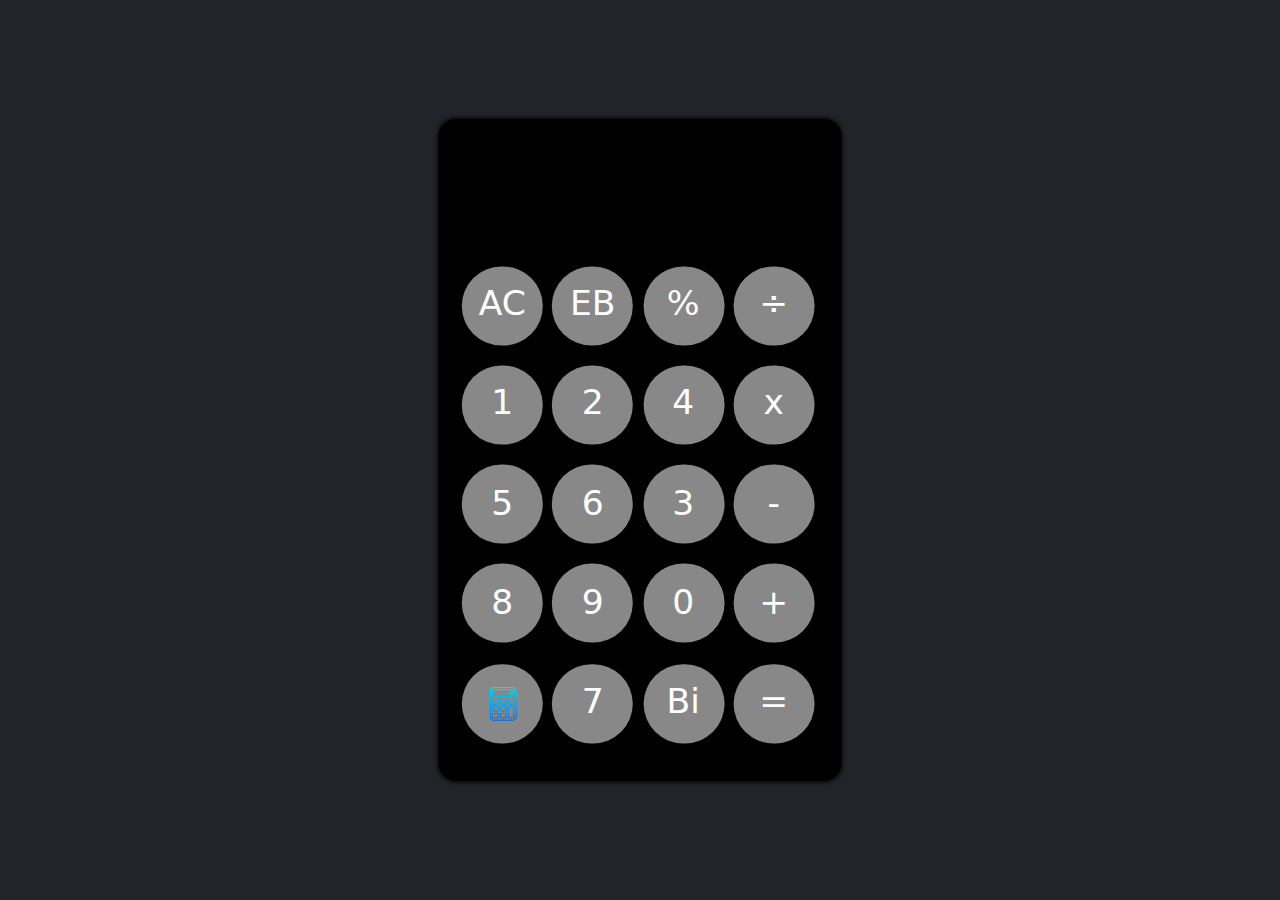
<file: index.html>
<!DOCTYPE html>
<html lang="en">
  <head>
    <meta charset="UTF-8" />
    <meta name="viewport" content="width=device-width, initial-scale=1.0" />
    <link rel="stylesheet" href="./calculadora_v1.5/asset/css/styles.css" />
    <link
      href="https://cdn.jsdelivr.net/npm/bootstrap@5.3.2/dist/css/bootstrap.min.css"
      rel="stylesheet"
    />
    <title>CALCULADORA</title>
  </head>
  <body class="bg-dark">
    <div
      class="box_containt container-fluid vh-100 p-0 d-flex justify-content-center align-items-center"
    >
      <div class="box_item">
        <input class="input" type="text" id="display" />

        <button class="btd_op" onclick="limpiar()">AC</button>
        <button class="btd_op" onclick="binarioAEntero()">EB</button>
        <button class="btd_op" onclick="numDisplay('%')">%</button>
        <button class="btd" onclick="numDisplay('/')">&divide;</button>

        <button onclick="numDisplay(1)">1</button>
        <button onclick="numDisplay(2)">2</button>
        <button onclick="numDisplay(4)">4</button>
        <button class="btd" onclick="operar('*')">x</button>

        <button onclick="numDisplay(5)">5</button>
        <button onclick="numDisplay(6)">6</button>
        <button onclick="numDisplay(3)">3</button>
        <button class="btd" onclick="operar('-')">-</button>

        <button onclick="numDisplay(8)">8</button>
        <button onclick="numDisplay(9)">9</button>
        <button onclick="numDisplay(0)">0</button>
        <button class="btd" onclick="operar('+')">+</button>

        <button onclick="numDisplay('/')">
          <img src="./calculadora_v1.5/public/img/icon_cal.png" class="img" />
        </button>
        <button onclick="numDisplay(7)">7</button>
        <button onclick="convertirABinario()">Bi</button>
        <button onclick="igual()" class="btd">=</button>
      </div>
    </div>

    <script src="./calculadora_v1.5/asset/script/script.js"></script>
  </body>
</html>
</file>
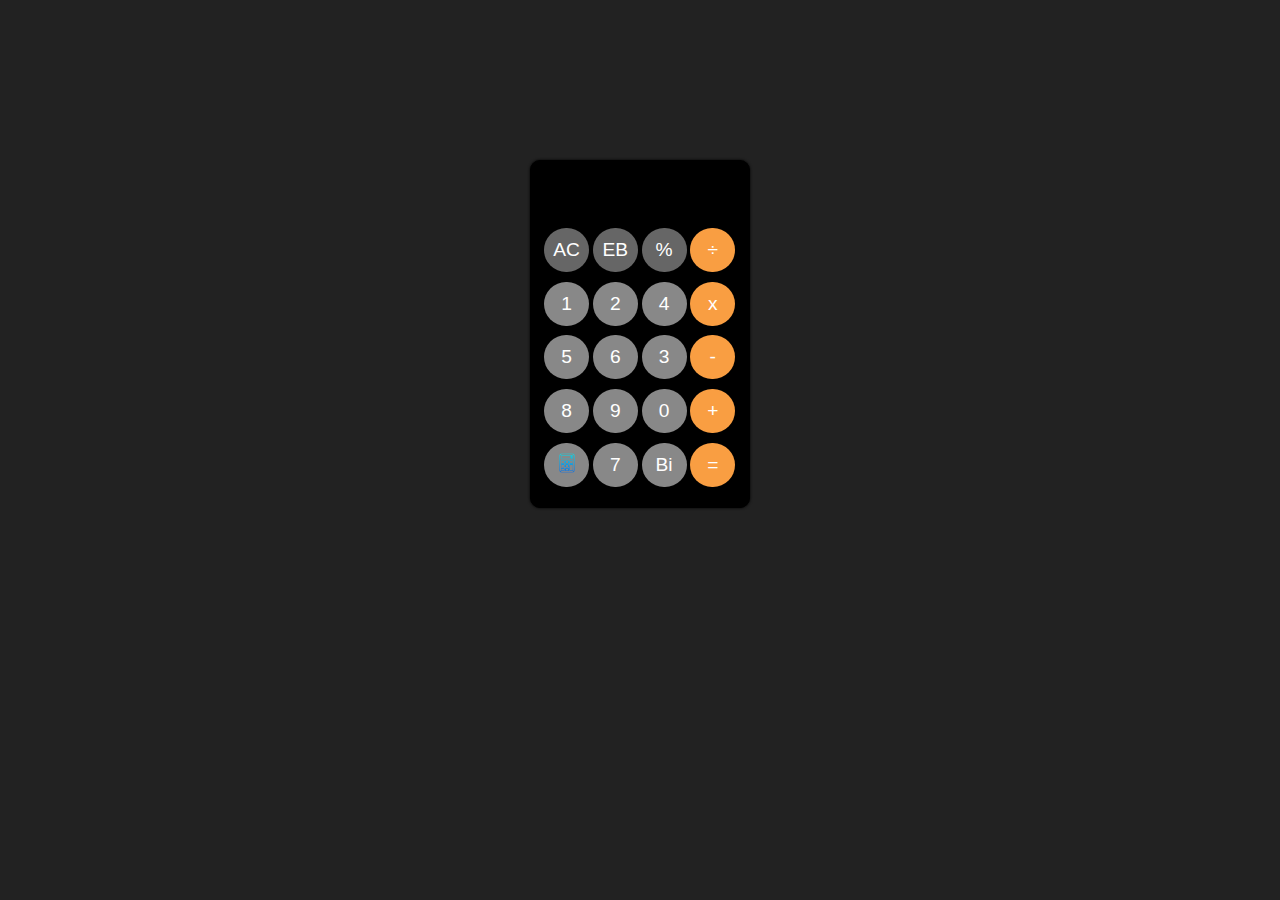
<file: calculadora_v1.5/index.html>
<!DOCTYPE html>
<html lang="en">
<head>
    <meta charset="UTF-8">
    <meta name="viewport" content="width=device-width, initial-scale=1.0">
    <link rel="stylesheet" href="./public/css/styles.css">
    <link >
    <title>CALCULADORA</title>
</head>
<body>
    <div class="box_containt">
        <div class="box_item">
            <input  class="input" type="text" name="" id="display">
            <button class="btd_op" onclick="limpiar()">AC</button>
            <button class="btd_op" onclick="binarioAEntero()">EB</button>
            <button class="btd_op" onclick="numDisplay('%')">%</button>
            <button class="btd" onclick="numDisplay('/')">&divide;</button>
            <button onclick="numDisplay(1)">1</button>
            <button onclick="numDisplay(2)">2</button>
            <button onclick="numDisplay(4)">4</button>
            <button class="btd" onclick="operar('*')">x</button>
            <button onclick="numDisplay(5)">5</button>
            <button onclick="numDisplay(6)">6</button>
            <button onclick="numDisplay(3)">3</button>
            <button class="btd" onclick="operar('-')">-</button>
            <button onclick="numDisplay(8)">8</button>
            <button onclick="numDisplay(9)">9</button>
            <button onclick="numDisplay(0)">0</button>
            <button class="btd" onclick="operar('+')">+</button>
            <button onclick="numDisplay('/')"><img src="./public/img/icon_cal.png" class="img"></button>          
            <button onclick="numDisplay(7)">7</button>
            <button onclick="convertirABinario()">Bi</button>
            <button onclick="igual()" class="btd">=</button>     
        </div>
    </div>

<script src="./public/script/script.js"></script>
</body>
</html>
</file>
<file: calculadora_v1.5/asset/css/styles.css>
* {
  box-sizing: border-box;
}

html,
body {
  margin: 0;
  padding: 0;
  width: 100%;
  height: 100%;
  font-family: -apple-system, BlinkMacSystemFont, sans-serif;
  background-color: #222;
}

.box_containt {
  width: 100%;
  height: 100%;
}

.box_item {
  background-color: #000;
  display: grid;
  grid-template-columns: repeat(4, 1fr);
  grid-template-rows: repeat(6, 1fr);
  gap: 3px;

  width: 12rem;
  height: 20rem;
  border-radius: 10px;
  padding: 13px;

  box-shadow: 0 0 3px 0 #000;
}

.input {
  background-color: #000;
  color: #fff;
  grid-column: 1 / 5;
  border-radius: 7px;
  border: none;
  margin: 15px;
  font-size: 1.4rem;
  outline: none;
}

.box_item button {
  max-width: 45px;
  max-height: 44px;
  border-radius: 34px;
  background-color: #888;
  color: #fff;
  font-size: 1.2rem;
  border: none;
}

.btd_op {
  background-color: #666;
}

.btd {
  background-color: #f99e42;
}

.img {
  display: block;
  margin: auto;
  max-width: 20px;
  max-height: 23px;
}

/* ===== MÓVIL ======= */
@media (max-width: 576px) {
  html,
  body {
    width: 100%;
    height: 100%;
    margin: 0;
    padding: 0;
    background-color: #000 !important;
    overflow: hidden;
  }

  body {
    min-height: 100svh;
    min-height: 100dvh;
    background-color: #000 !important;
  }

  .box_containt {
    width: 100%;
    height: 100svh;
    margin: 0;
    display: flex;
    background-color: #000;
  }

  .box_item {
    width: 100%;
    height: auto;
    padding: 20px;
    padding-bottom: calc(20px + env(safe-area-inset-bottom));
    gap: 12px;
    border-radius: 0;

    display: grid;
    grid-template-columns: repeat(4, 1fr);
    grid-template-rows: auto repeat(5, 1fr);
    background-color: #000;
  }

  .input {
    margin: 0 0 12px 0;
    font-size: 3rem;
    text-align: right;
    padding-right: 10px;
  }

  .box_item button {
    width: 100%;
    aspect-ratio: 1 / 1;
    max-width: none;
    max-height: none;
    border-radius: 50%;
    font-size: 1.8rem;
  }

  .btd_op {
    background-color: #a5a5a5;
    color: #000;
  }

  .btd {
    background-color: #ff9f0a;
    color: #fff;
  }

  .img {
    max-width: 28px;
    max-height: 28px;
  }
}

/* ===== pc ===== */
@media (min-width: 577px) {
  .box_containt {
    min-height: 100vh;
    display: grid;
    grid-template-rows: 1fr auto 1fr;
  }

  .box_item {
    grid-row: 2;
    justify-self: center;

    width: 14rem;
    height: 23rem;

    transform: scale(1.8);
    transform-origin: center;
  }
}
</file>
<file: calculadora_v1.5/public/css/styles.css>
body{
        box-sizing: border-box;
        margin: 0;
        padding: 0;
        font-family: sans-serif;
        background-color: #222;
    }

    .box_containt{
        display: flex;
        justify-content: center;
        align-content: center;
        margin-top: 10rem;

        & .box_item{
            background-color: #000;
            display: grid;
            grid-template-columns: repeat(4,1fr);
            grid-template-rows: repeat(6,1fr);
            gap: 3px;
            width: 12rem;
            height: 20rem;
            border: 1px solid #000;
            border-radius: 10px;
            padding: 13px;
            box-shadow:  0 0 3px 0;


            & .input{
            background-color: #000;
            color: #fff;
            grid-column: 1/5;
            border-radius: 7px;
            border: none;
            margin: 15px;
            box-shadow:  0 0 1px0;
        }


            & button{
                max-width: 45px ;
                max-height: 44px;
                border-radius: 34px;
                background-color: #888;
                color: #fff;
                font-size: 1.2rem;
                border: none;
            }

            & .btd_op{
                background-color: #666;
            }

            & .btd{
                background-color: #f99e42;
            }
        }

    }


    .img{
        margin: auto;
        max-width: 20px;
        max-height: 23px;
    }
</file>
